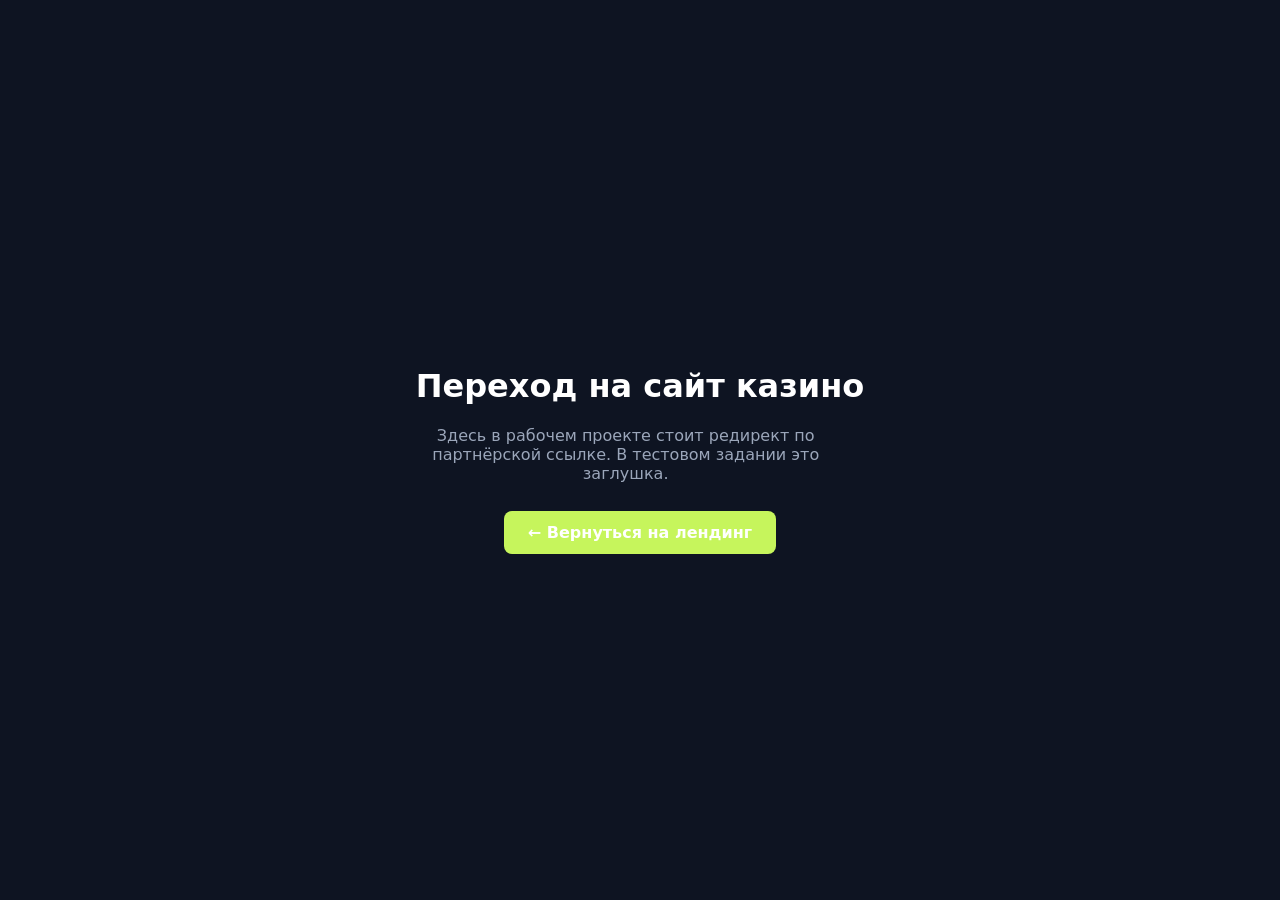
<file: go/selector/index.html>
<!DOCTYPE html>
<html lang="ru">
<head>
  <meta charset="UTF-8">
  <meta name="viewport" content="width=device-width, initial-scale=1">
  <meta name="robots" content="noindex, nofollow">
  <title>Переход на сайт казино</title>
  <link rel="icon" href="../../img/favicon.svg" type="image/svg+xml">
  <style>
    body { margin: 0; min-height: 100vh; display: grid; place-items: center; padding: 16px; box-sizing: border-box;
      font-family: system-ui, -apple-system, "Segoe UI", Roboto, Arial, sans-serif; background: #0e1422; color: #fff; text-align: center; }
    p { color: #9ba6ba; max-width: 420px; }
    a { display: inline-block; margin-top: 12px; padding: 12px 24px; border-radius: 8px; background: #c6f55c; color: #0b0f19; color: #fff; text-decoration: none; font-weight: 600; }
  </style>
</head>
<body>
  <main>
    <h1>Переход на сайт казино</h1>
    <p>Здесь в рабочем проекте стоит редирект по партнёрской ссылке. В тестовом задании это заглушка.</p>
    <a href="../../">← Вернуться на лендинг</a>
  </main>
</body>
</html>
</file>
